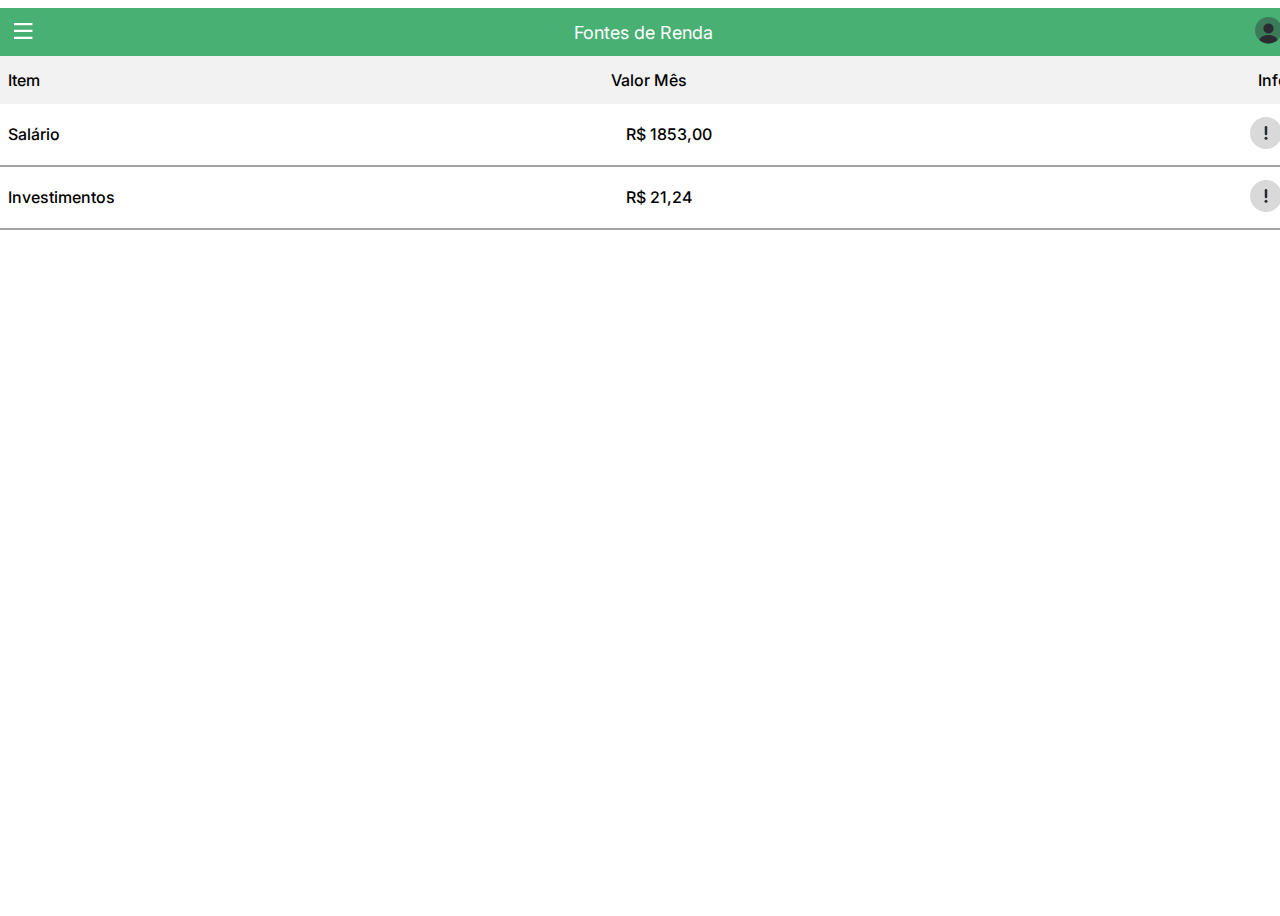
<file: fontes_de_renda/index.html>
<!DOCTYPE html>
<html lang="en">
	<head>
		<meta charset="utf-8" />
		<meta name="viewport" content="width=device-width, initial-scale=1" />
		<title>Fontes de Renda</title>
		<link
			href="https://cdn.jsdelivr.net/npm/bootstrap@5.3.0/dist/css/bootstrap.min.css"
			rel="stylesheet"
			integrity="sha384-9ndCyUaIbzAi2FUVXJi0CjmCapSmO7SnpJef0486qhLnuZ2cdeRhO02iuK6FUUVM"
			crossorigin="anonymous"
		/>
		<link rel="stylesheet" href="styles.css" />
	</head>
	<body>
		<div class="main-container">
			<header>
				<button class="sidebar-button">
					<img src="../assets/sidebar.svg" alt="" class="sidebar-icon" />
				</button>
				<h1 class="page-title">Fontes de Renda</h1>
				<button class="profile-button">
					<img src="../assets/profile.svg" alt="" class="profile-icon" />
				</button>
			</header>
			<div class="second-header">
				<h2 class="second-header-title">Item</h2>
				<h3 class="second-header-title">Valor Mês</h3>
				<h4 class="second-header-title">Info</h4>
			</div>
			<div class="list-row">
				<p class="list-row-text">Salário</p>
				<p class="list-row-text">R$ 1853,00</p>
				<button class="list-row-button">
					<img src="../assets/info.svg" alt="" class="list-row-button-icon" />
				</button>
			</div>
			<div class="list-row">
				<p class="list-row-text">Investimentos</p>
				<p class="list-row-text">R$ 21,24</p>
				<button class="list-row-button">
					<img src="../assets/info.svg" alt="" class="list-row-button-icon" />
				</button>
			</div>
		</div>
		<script
			src="https://cdn.jsdelivr.net/npm/bootstrap@5.3.0/dist/js/bootstrap.bundle.min.js"
			integrity="sha384-geWF76RCwLtnZ8qwWowPQNguL3RmwHVBC9FhGdlKrxdiJJigb/j/68SIy3Te4Bkz"
			crossorigin="anonymous"
		></script>
	</body>
</html>
</file>
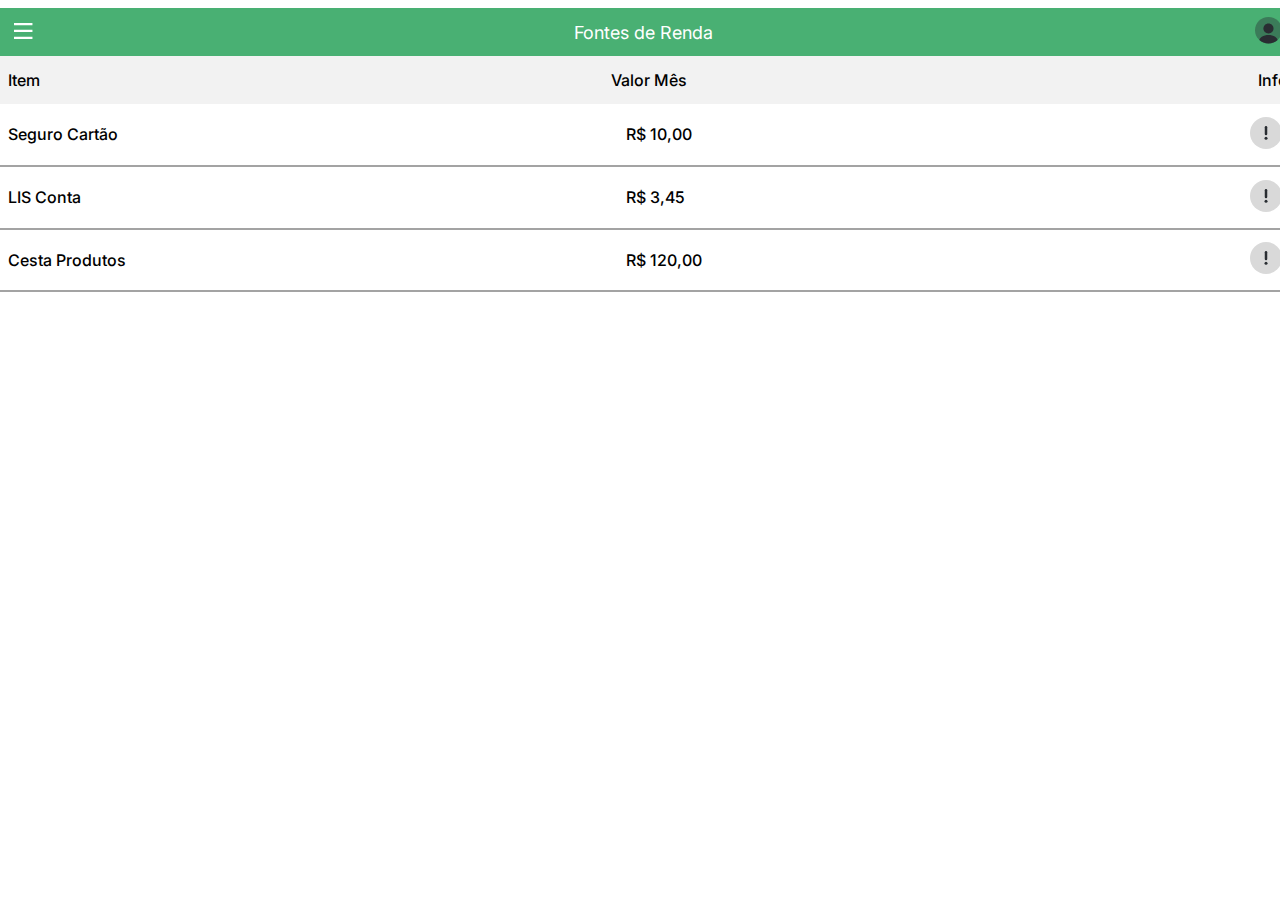
<file: gastos/index.html>
<!DOCTYPE html>
<html lang="en">
	<head>
		<meta charset="utf-8" />
		<meta name="viewport" content="width=device-width, initial-scale=1" />
		<title>Gastos</title>
		<link
			href="https://cdn.jsdelivr.net/npm/bootstrap@5.3.0/dist/css/bootstrap.min.css"
			rel="stylesheet"
			integrity="sha384-9ndCyUaIbzAi2FUVXJi0CjmCapSmO7SnpJef0486qhLnuZ2cdeRhO02iuK6FUUVM"
			crossorigin="anonymous"
		/>
		<link rel="stylesheet" href="styles.css" />
	</head>
	<body>
		<div class="main-container">
			<header>
				<button class="sidebar-button">
					<img src="../assets/sidebar.svg" alt="" class="sidebar-icon" />
				</button>
				<h1 class="page-title">Fontes de Renda</h1>
				<button class="profile-button">
					<img src="../assets/profile.svg" alt="" class="profile-icon" />
				</button>
			</header>
			<div class="second-header">
				<h2 class="second-header-title">Item</h2>
				<h3 class="second-header-title">Valor Mês</h3>
				<h4 class="second-header-title">Info</h4>
			</div>
			<div class="list-row">
				<p class="list-row-text">Seguro Cartão</p>
				<p class="list-row-text">R$ 10,00</p>
				<button class="list-row-button">
					<img src="../assets/info.svg" alt="" class="list-row-button-icon" />
				</button>
			</div>
			<div class="list-row">
				<p class="list-row-text">LIS Conta</p>
				<p class="list-row-text">R$ 3,45</p>
				<button class="list-row-button">
					<img src="../assets/info.svg" alt="" class="list-row-button-icon" />
				</button>
			</div>
			<div class="list-row">
				<p class="list-row-text">Cesta Produtos</p>
				<p class="list-row-text">R$ 120,00</p>
				<button class="list-row-button">
					<img src="../assets/info.svg" alt="" class="list-row-button-icon" />
				</button>
			</div>
		</div>
		<script
			src="https://cdn.jsdelivr.net/npm/bootstrap@5.3.0/dist/js/bootstrap.bundle.min.js"
			integrity="sha384-geWF76RCwLtnZ8qwWowPQNguL3RmwHVBC9FhGdlKrxdiJJigb/j/68SIy3Te4Bkz"
			crossorigin="anonymous"
		></script>
	</body>
</html>
</file>
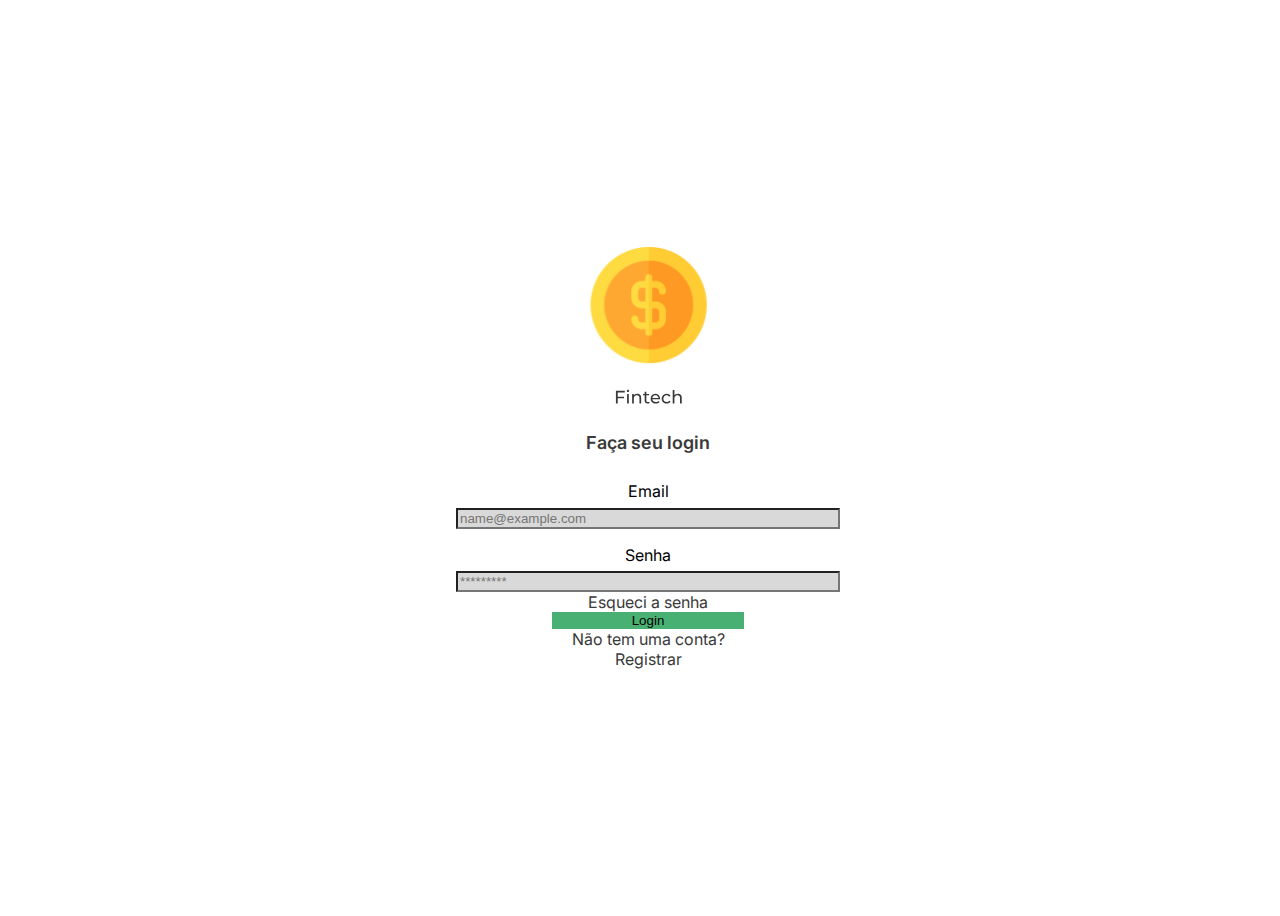
<file: login/index.html>
<!DOCTYPE html>
<html lang="en">
	<head>
		<meta charset="utf-8" />
		<meta name="viewport" content="width=device-width, initial-scale=1" />
		<title>Login</title>
		<link
			href="https://cdn.jsdelivr.net/npm/bootstrap@5.3.0/dist/css/bootstrap.min.css"
			rel="stylesheet"
			integrity="sha384-9ndCyUaIbzAi2FUVXJi0CjmCapSmO7SnpJef0486qhLnuZ2cdeRhO02iuK6FUUVM"
			crossorigin="anonymous"
		/>
		<link rel="stylesheet" href="styles.css" />
	</head>
	<body>
		<div class="container-fluid main-container">
      <img src="../assets/Fintech _Logo.svg" alt="" class="mb-4">
			<div class="form">
        <h1 class="login-title">Faça seu login</h1>
				<div class="mb-1 form-field-wrapper">
					<label for="email-input" class="form-label">Email</label>
					<input
						type="email"
						class="form-control"
						id="email-input"
						placeholder="name@example.com"
					/>
				</div>
				<div class="mb-1 form-field-wrapper">
					<label for="password-input" class="form-label">Senha</label>
					<input
						type="password"
						class="form-control"
						id="password-input"
						placeholder="*********"
					/>
				</div>
			</div>
      <a href="" class="forgot-password-btn">Esqueci a senha</a>
      <button type="button" class="btn btn-success mt-3">Login</button>
      <a href="" class="sign-up-btn mt-3">Não tem uma conta?<br>Registrar</a>
		</div>
		<script
			src="https://cdn.jsdelivr.net/npm/bootstrap@5.3.0/dist/js/bootstrap.bundle.min.js"
			integrity="sha384-geWF76RCwLtnZ8qwWowPQNguL3RmwHVBC9FhGdlKrxdiJJigb/j/68SIy3Te4Bkz"
			crossorigin="anonymous"
		></script>
	</body>
</html>
</file>
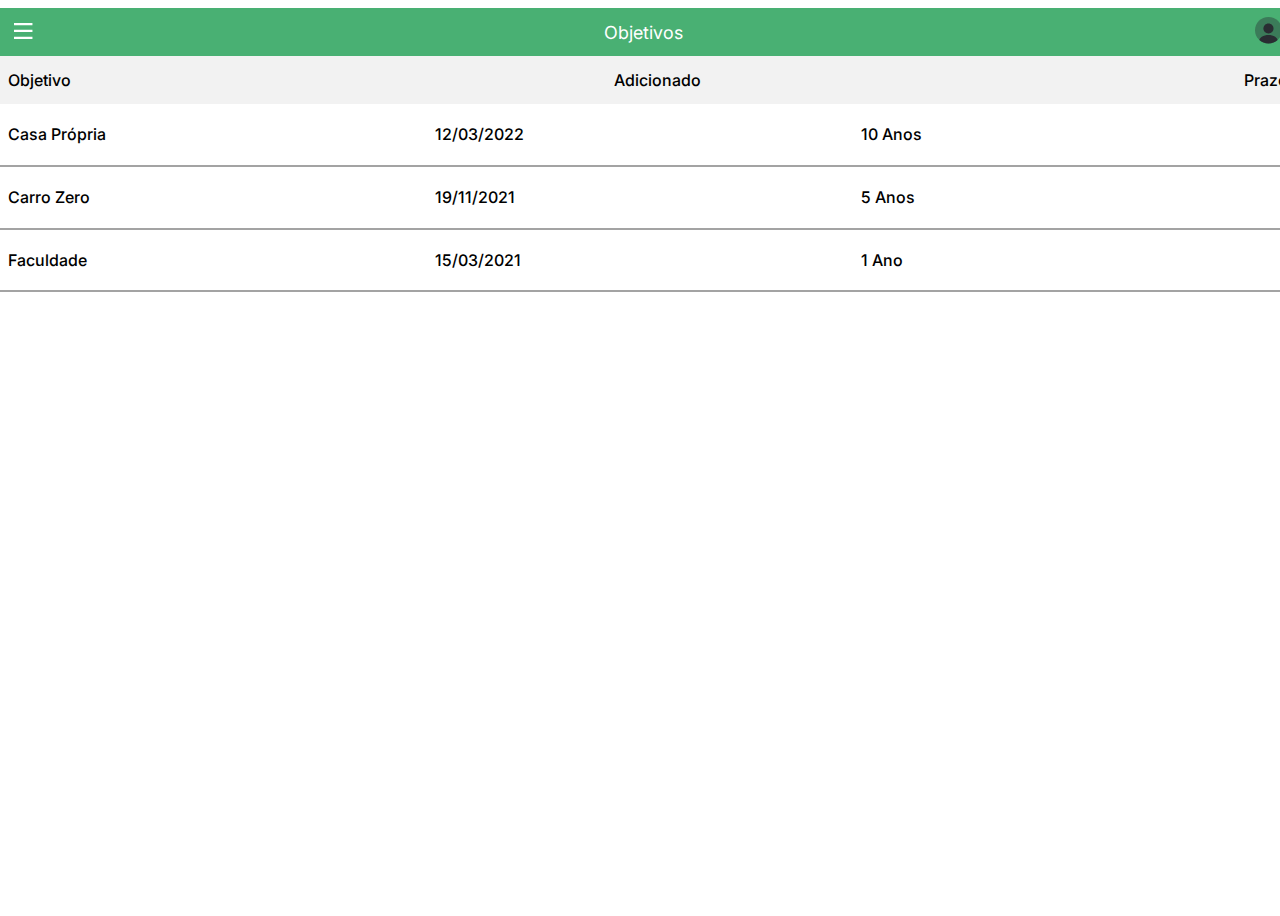
<file: objetivos/index.html>
<!DOCTYPE html>
<html lang="en">
	<head>
		<meta charset="utf-8" />
		<meta name="viewport" content="width=device-width, initial-scale=1" />
		<title>Objetivos</title>
		<link
			href="https://cdn.jsdelivr.net/npm/bootstrap@5.3.0/dist/css/bootstrap.min.css"
			rel="stylesheet"
			integrity="sha384-9ndCyUaIbzAi2FUVXJi0CjmCapSmO7SnpJef0486qhLnuZ2cdeRhO02iuK6FUUVM"
			crossorigin="anonymous"
		/>
		<link rel="stylesheet" href="styles.css" />
	</head>
	<body>
		<div class="main-container">
			<header>
				<button class="sidebar-button">
					<img src="../assets/sidebar.svg" alt="" class="sidebar-icon" />
				</button>
				<h1 class="page-title">Objetivos</h1>
				<button class="profile-button">
					<img src="../assets/profile.svg" alt="" class="profile-icon" />
				</button>
			</header>
			<div class="second-header">
				<h2 class="second-header-title">Objetivo</h2>
				<h3 class="second-header-title">Adicionado</h3>
				<h4 class="second-header-title">Prazo</h4>
			</div>
			<div class="list-row">
				<p class="list-row-text">Casa Própria</p>
				<p class="list-row-text">12/03/2022</p>
				<p class="list-row-text">10 Anos</p>
			</div>
			<div class="list-row">
				<p class="list-row-text">Carro Zero</p>
				<p class="list-row-text">19/11/2021</p>
				<p class="list-row-text">5 Anos</p>
			</div>
			<div class="list-row">
				<p class="list-row-text">Faculdade</p>
				<p class="list-row-text">15/03/2021</p>
				<p class="list-row-text">1 Ano</p>
			</div>
		</div>
		<script
			src="https://cdn.jsdelivr.net/npm/bootstrap@5.3.0/dist/js/bootstrap.bundle.min.js"
			integrity="sha384-geWF76RCwLtnZ8qwWowPQNguL3RmwHVBC9FhGdlKrxdiJJigb/j/68SIy3Te4Bkz"
			crossorigin="anonymous"
		></script>
	</body>
</html>
</file>
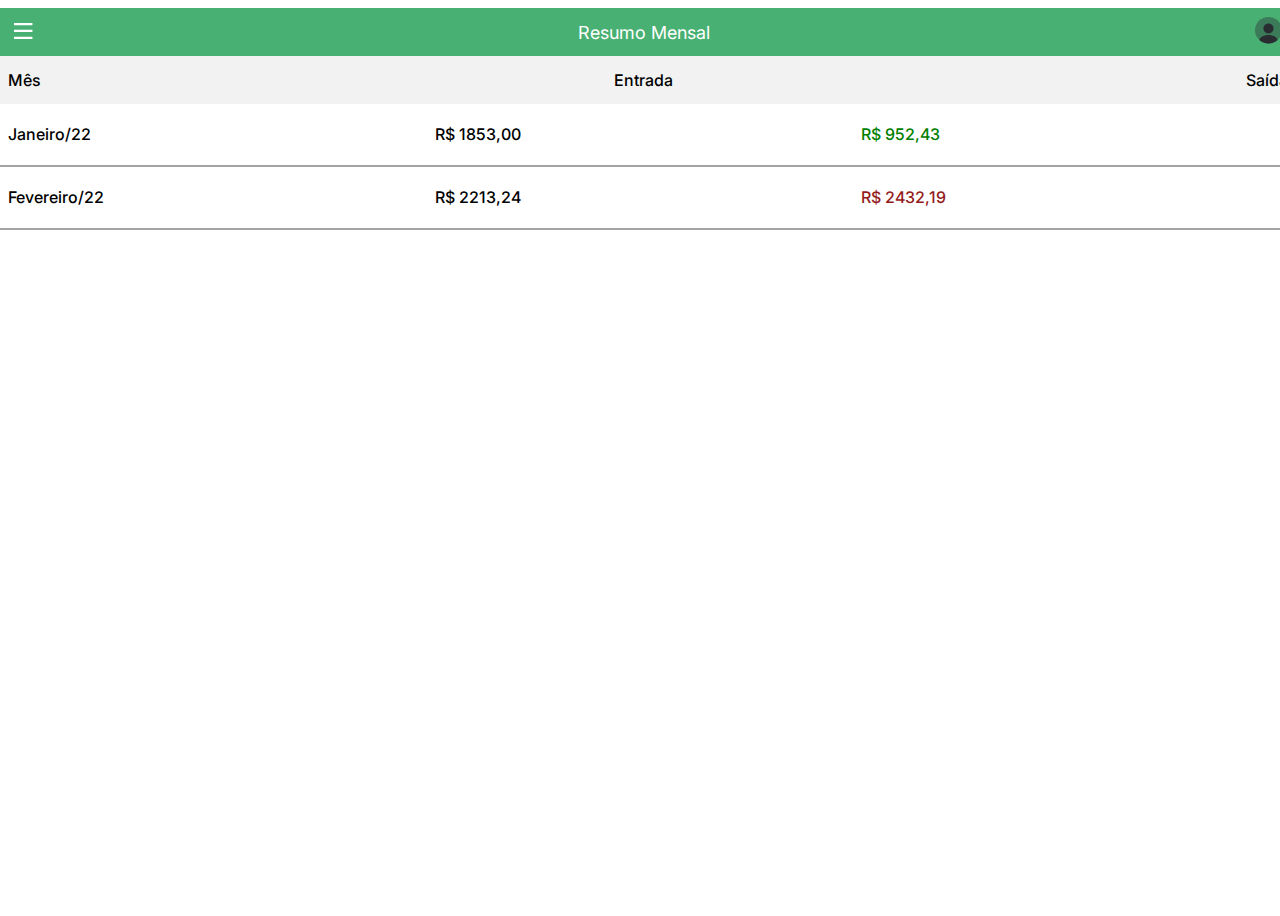
<file: resumo/index.html>
<!DOCTYPE html>
<html lang="en">
	<head>
		<meta charset="utf-8" />
		<meta name="viewport" content="width=device-width, initial-scale=1" />
		<title>Resumo</title>
		<link
			href="https://cdn.jsdelivr.net/npm/bootstrap@5.3.0/dist/css/bootstrap.min.css"
			rel="stylesheet"
			integrity="sha384-9ndCyUaIbzAi2FUVXJi0CjmCapSmO7SnpJef0486qhLnuZ2cdeRhO02iuK6FUUVM"
			crossorigin="anonymous"
		/>
		<link rel="stylesheet" href="styles.css" />
	</head>
	<body>
		<div class="main-container">
			<header>
				<button class="sidebar-button">
					<img src="../assets/sidebar.svg" alt="" class="sidebar-icon" />
				</button>
				<h1 class="page-title">Resumo Mensal</h1>
				<button class="profile-button">
					<img src="../assets/profile.svg" alt="" class="profile-icon" />
				</button>
			</header>
			<div class="second-header">
				<h2 class="second-header-title">Mês</h2>
				<h3 class="second-header-title">Entrada</h3>
				<h4 class="second-header-title">Saída</h4>
			</div>
			<div class="list-row">
				<p class="list-row-text">Janeiro/22</p>
				<p class="list-row-text">R$ 1853,00</p>
				<p class="list-row-text positive">R$ 952,43</p>
			</div>
			<div class="list-row">
				<p class="list-row-text">Fevereiro/22</p>
				<p class="list-row-text">R$ 2213,24</p>
				<p class="list-row-text negative">R$ 2432,19</p>
			</div>
		</div>
		<script
			src="https://cdn.jsdelivr.net/npm/bootstrap@5.3.0/dist/js/bootstrap.bundle.min.js"
			integrity="sha384-geWF76RCwLtnZ8qwWowPQNguL3RmwHVBC9FhGdlKrxdiJJigb/j/68SIy3Te4Bkz"
			crossorigin="anonymous"
		></script>
	</body>
</html>
</file>
<file: fontes_de_renda/styles.css>
@import url("https://fonts.googleapis.com/css2?family=Inter:wght@100;300;400;600;700&display=swap");

:root {
	--green: #49b073;
}

html {
	font-family: "Inter";
}

.main-container {
	display: flex;
	width: 100dvw;
	height: 100dvh;
	flex-direction: column;
	align-items: center;
}

header {
	position: sticky;
	top: 0;
	width: 100%;
	height: 3rem;
	display: flex;
	justify-content: space-between;
	align-items: center;
	background-color: var(--green);
	padding: 0 0.8rem;
}

button{
	border: none;
	background: none;
}

.sidebar-icon{
	height: 1rem;
	transition: scale 0.1s ease-in-out;
}

.sidebar-icon:hover{
	scale: 1.1;
}

.page-title{
	font-size: 18px;
	font-weight: 400;
	height: 100%;
	display: flex;
	align-items: center;
	color: #fff;
	margin: 0;
}

.profile-icon{
	height: 1.7rem;
}

.second-header{
	width: 100%;
	height: 3rem;
	display: flex;
	justify-content: space-between;
	align-items: center;
	background-color: #F2F2F2;
	padding: 0 2rem;
}

.second-header-title{
	font-weight: 500;
	font-size: 16px;
	height: 100%;
	display: flex;
	align-items: center;
	margin: 0;
	padding: 0;
}

.list-row{
	display: flex;
	width: 100%;
	height: 3rem;
	justify-content: space-between;
	padding: 0.4rem 2rem;
	border-bottom: 2px solid #A3A3A3;
}

.list-row-text{
	display: flex;
	flex: 1;
	align-items: center;
	padding: 0;
	margin: 0;
	font-weight: 500;
}

.positive {
	color: green;
}

.negative {
	color: #941B1B;
}
</file>
<file: gastos/styles.css>
@import url("https://fonts.googleapis.com/css2?family=Inter:wght@100;300;400;600;700&display=swap");

:root {
	--green: #49b073;
}

html {
	font-family: "Inter";
}

.main-container {
	display: flex;
	width: 100dvw;
	height: 100dvh;
	flex-direction: column;
	align-items: center;
}

header {
	position: sticky;
	top: 0;
	width: 100%;
	height: 3rem;
	display: flex;
	justify-content: space-between;
	align-items: center;
	background-color: var(--green);
	padding: 0 0.8rem;
}

button{
	border: none;
	background: none;
}

.sidebar-icon{
	height: 1rem;
	transition: scale 0.1s ease-in-out;
}

.sidebar-icon:hover{
	scale: 1.1;
}

.page-title{
	font-size: 18px;
	font-weight: 400;
	height: 100%;
	display: flex;
	align-items: center;
	color: #fff;
	margin: 0;
}

.profile-icon{
	height: 1.7rem;
}

.second-header{
	width: 100%;
	height: 3rem;
	display: flex;
	justify-content: space-between;
	align-items: center;
	background-color: #F2F2F2;
	padding: 0 2rem;
}

.second-header-title{
	font-weight: 500;
	font-size: 16px;
	height: 100%;
	display: flex;
	align-items: center;
	margin: 0;
	padding: 0;
}

.list-row{
	display: flex;
	width: 100%;
	height: 3rem;
	justify-content: space-between;
	padding: 0.4rem 2rem;
	border-bottom: 2px solid #A3A3A3;
}

.list-row-text{
	display: flex;
	flex: 1;
	align-items: center;
	padding: 0;
	margin: 0;
	font-weight: 500;
}

.positive {
	color: green;
}

.negative {
	color: #941B1B;
}
</file>
<file: login/styles.css>
@import url("https://fonts.googleapis.com/css2?family=Inter:wght@100;300;400;600;700&display=swap");

:root {
	--green: #49b073;
}

html {
	font-family: "Inter";
}

.main-container {
	display: flex;
	width: 100dvw;
	height: 100dvh;
	flex-direction: column;
	justify-content: center;
	align-items: center;
}

.login-title{
  font-size: 18px;
  font-weight: 600;
  text-align: center;
  color: #3A3A3A;
}

.form {
	display: flex;
	flex-direction: column;
	gap: 1rem;
	width: 30%;
}

@media (max-width: 767px){
  .form {
    width: 50%;
  }
}

.form-field-wrapper {
	display: flex;
	flex-direction: column;
	gap: 0.4rem;
}

.form-label {
	text-align: center;
	width: 100%;
}

.form-control {
	background-color: #d9d9d9;
}

.forgot-password-btn {
	color: #3a3a3a;
	text-decoration: none;
	transition: scale 0.1s ease-out;
}

.forgot-password-btn:hover {
	scale: 1.02;
}

.btn-success {
	width: 12rem;
	background-color: var(--green);
	transition: scale 0.1s ease-out;
	border: none;
}

.btn-success:hover {
	background-color: var(--green);
	scale: 1.05;
}

.sign-up-btn {
	color: #3a3a3a;
	text-decoration: none;
	transition: scale 0.1s ease-out;
	text-align: center;
}

.sign-up-btn:hover {
	scale: 1.02;
}
</file>
<file: objetivos/styles.css>
@import url("https://fonts.googleapis.com/css2?family=Inter:wght@100;300;400;600;700&display=swap");

:root {
	--green: #49b073;
}

html {
	font-family: "Inter";
}

.main-container {
	display: flex;
	width: 100dvw;
	height: 100dvh;
	flex-direction: column;
	align-items: center;
}

header {
	position: sticky;
	top: 0;
	width: 100%;
	height: 3rem;
	display: flex;
	justify-content: space-between;
	align-items: center;
	background-color: var(--green);
	padding: 0 0.8rem;
}

button{
	border: none;
	background: none;
}

.sidebar-icon{
	height: 1rem;
	transition: scale 0.1s ease-in-out;
}

.sidebar-icon:hover{
	scale: 1.1;
}

.page-title{
	font-size: 18px;
	font-weight: 400;
	height: 100%;
	display: flex;
	align-items: center;
	color: #fff;
	margin: 0;
}

.profile-icon{
	height: 1.7rem;
}

.second-header{
	width: 100%;
	height: 3rem;
	display: flex;
	justify-content: space-between;
	align-items: center;
	background-color: #F2F2F2;
	padding: 0 2rem;
}

.second-header-title{
	font-weight: 500;
	font-size: 16px;
	height: 100%;
	display: flex;
	align-items: center;
	margin: 0;
	padding: 0;
}

.list-row{
	display: flex;
	width: 100%;
	height: 3rem;
	justify-content: space-between;
	padding: 0.4rem 2rem;
	border-bottom: 2px solid #A3A3A3;
}

.list-row-text{
	display: flex;
	flex: 1;
	align-items: center;
	padding: 0;
	margin: 0;
	font-weight: 500;
}
</file>
<file: resumo/styles.css>
@import url("https://fonts.googleapis.com/css2?family=Inter:wght@100;300;400;600;700&display=swap");

:root {
	--green: #49b073;
}

html {
	font-family: "Inter";
}

.main-container {
	display: flex;
	width: 100dvw;
	height: 100dvh;
	flex-direction: column;
	align-items: center;
}

header {
	position: sticky;
	top: 0;
	width: 100%;
	height: 3rem;
	display: flex;
	justify-content: space-between;
	align-items: center;
	background-color: var(--green);
	padding: 0 0.8rem;
}

button{
	border: none;
	background: none;
}

.sidebar-icon{
	height: 1rem;
	transition: scale 0.1s ease-in-out;
}

.sidebar-icon:hover{
	scale: 1.1;
}

.page-title{
	font-size: 18px;
	font-weight: 400;
	height: 100%;
	display: flex;
	align-items: center;
	color: #fff;
	margin: 0;
}

.profile-icon{
	height: 1.7rem;
}

.second-header{
	width: 100%;
	height: 3rem;
	display: flex;
	justify-content: space-between;
	align-items: center;
	background-color: #F2F2F2;
	padding: 0 2rem;
}

.second-header-title{
	font-weight: 500;
	font-size: 16px;
	height: 100%;
	display: flex;
	align-items: center;
	margin: 0;
	padding: 0;
}

.list-row{
	display: flex;
	width: 100%;
	height: 3rem;
	justify-content: space-between;
	padding: 0.4rem 2rem;
	border-bottom: 2px solid #A3A3A3;
}

.list-row-text{
	display: flex;
	flex: 1;
	align-items: center;
	padding: 0;
	margin: 0;
	font-weight: 500;
}

.positive {
	color: green;
}

.negative {
	color: #941B1B;
}
</file>
